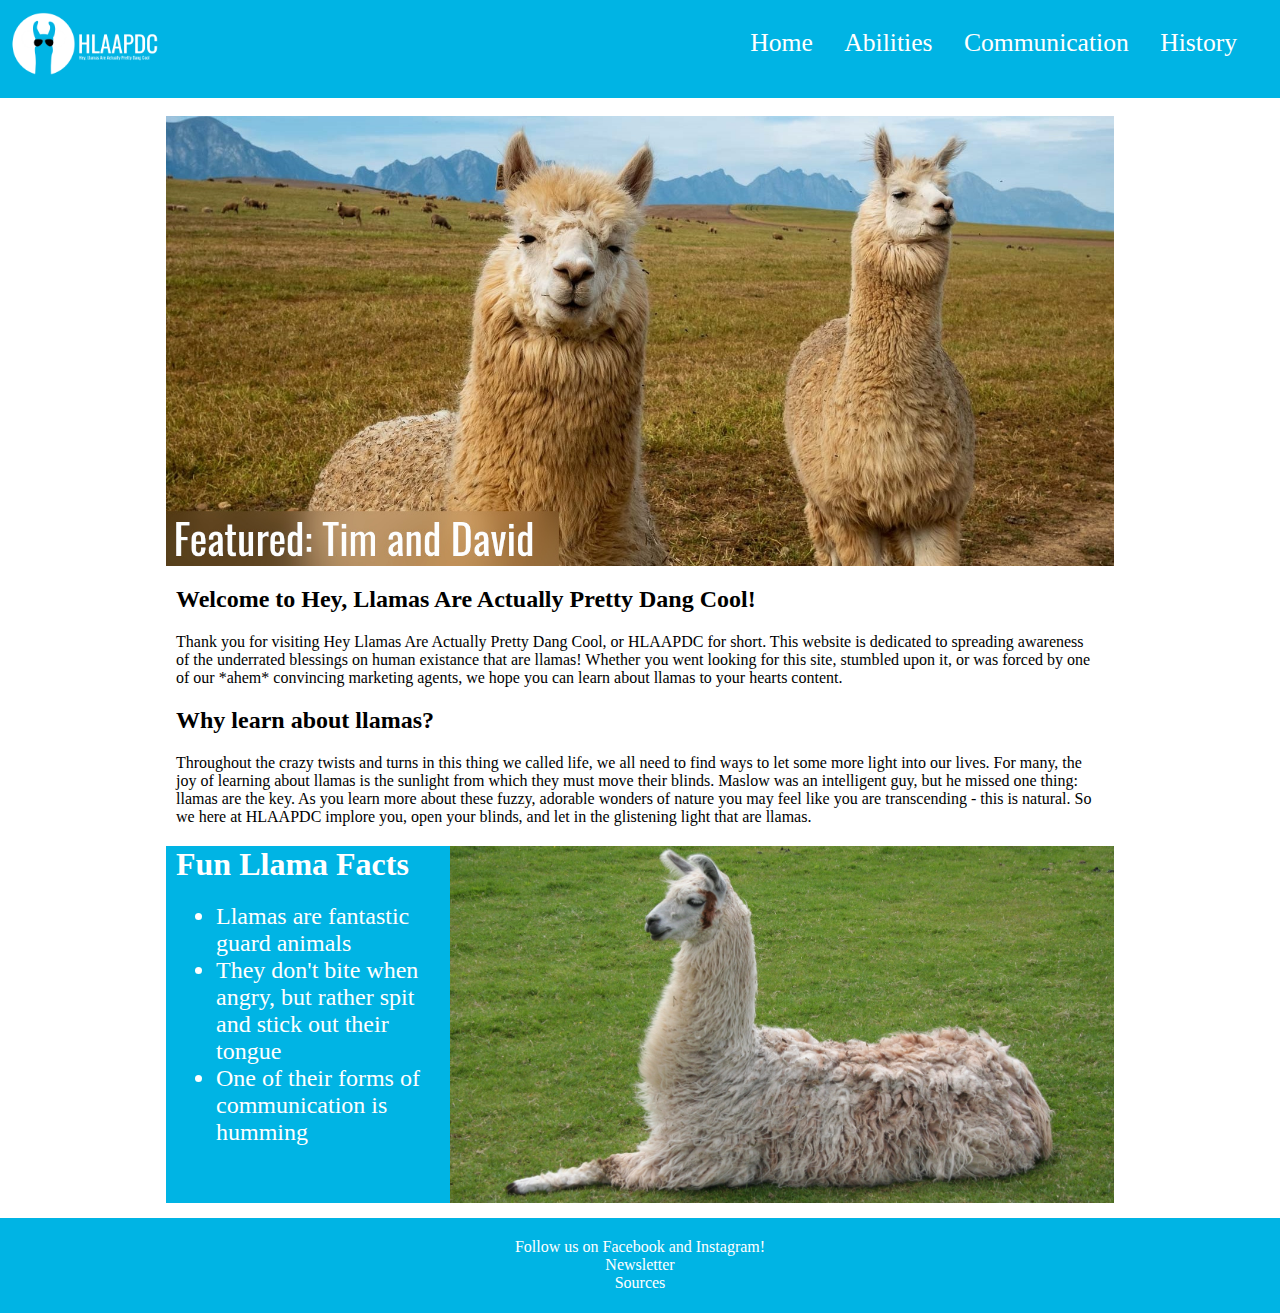
<file: Llama-Website/index.html>
<!doctype html>
<html>
<head>
<meta charset="utf-8">
<title>HLAPDC</title>
<link href="global.css" rel="stylesheet">
</head>

<body>

	<header>
		<span class="logo"><a href="index.html"><img src="media/LlammaWebsiteLogo.png" alt="Website Logo"></a></span>
		<nav>
			<ul id="navbarUl">
				<li class="navbarLi"><a href="index.html">Home</a></li>
				<li class="navbarLi"><a href="abilities.html">Abilities</a></li>
				<li class="navbarLi"><a href="communication.html">Communication</a></li>
				<li class="navbarLi"><a href="history.html">History</a></li>
			</ul>
		</nav>
	</header>
	
	
		<main>
			<br> <!--Line break to center image -->
			<div class="cropped">
				<img src="media/Llama1.jpg" alt="Tim and David">
			</div>
			
			<h2 class="space">Welcome to Hey, Llamas Are Actually Pretty Dang Cool!</h2>
			<p>Thank you for visiting Hey Llamas Are Actually Pretty Dang Cool, or HLAAPDC for short. This website is dedicated to spreading awareness of the underrated blessings on human existance that are llamas!
			Whether you went looking for this site, stumbled upon it, or was forced by one of our *ahem* convincing marketing agents, we hope you can learn about llamas to your hearts content.</p>
			
			<h2>Why learn about llamas?</h2>
			<p>Throughout the crazy twists and turns in this thing we called life, we all need to find ways to let some more light into our lives. For many, the joy of learning about llamas is the sunlight
			from which they must move their blinds. Maslow was an intelligent guy, but he missed one thing: llamas are the key. As you learn more about these fuzzy, adorable wonders of nature you may feel like you are transcending - 
			this is natural. So we here at HLAAPDC implore you, open your blinds, and let in the glistening light that are llamas.</p>
			
			<div class="funfacts">
				<img src="media/Llama2.jpeg" alt="Llama Photo">
				<h1 class="attention">Fun Llama Facts</h1>
				<ul class="facts">
					<li>Llamas are fantastic guard animals</li>
					<li>They don't bite when angry, but rather spit and stick out their tongue</li>
					<li>One of their forms of communication is humming</li>
				</ul>
			</div>
			
		</main>
		
	<footer>
		<a>Follow us on Facebook and Instagram!<br></a>
		<a href="newsletter.html">Newsletter</a><br>
		<a href="sources.html">Sources</a>
	</footer>

</body>

</html>
</file>
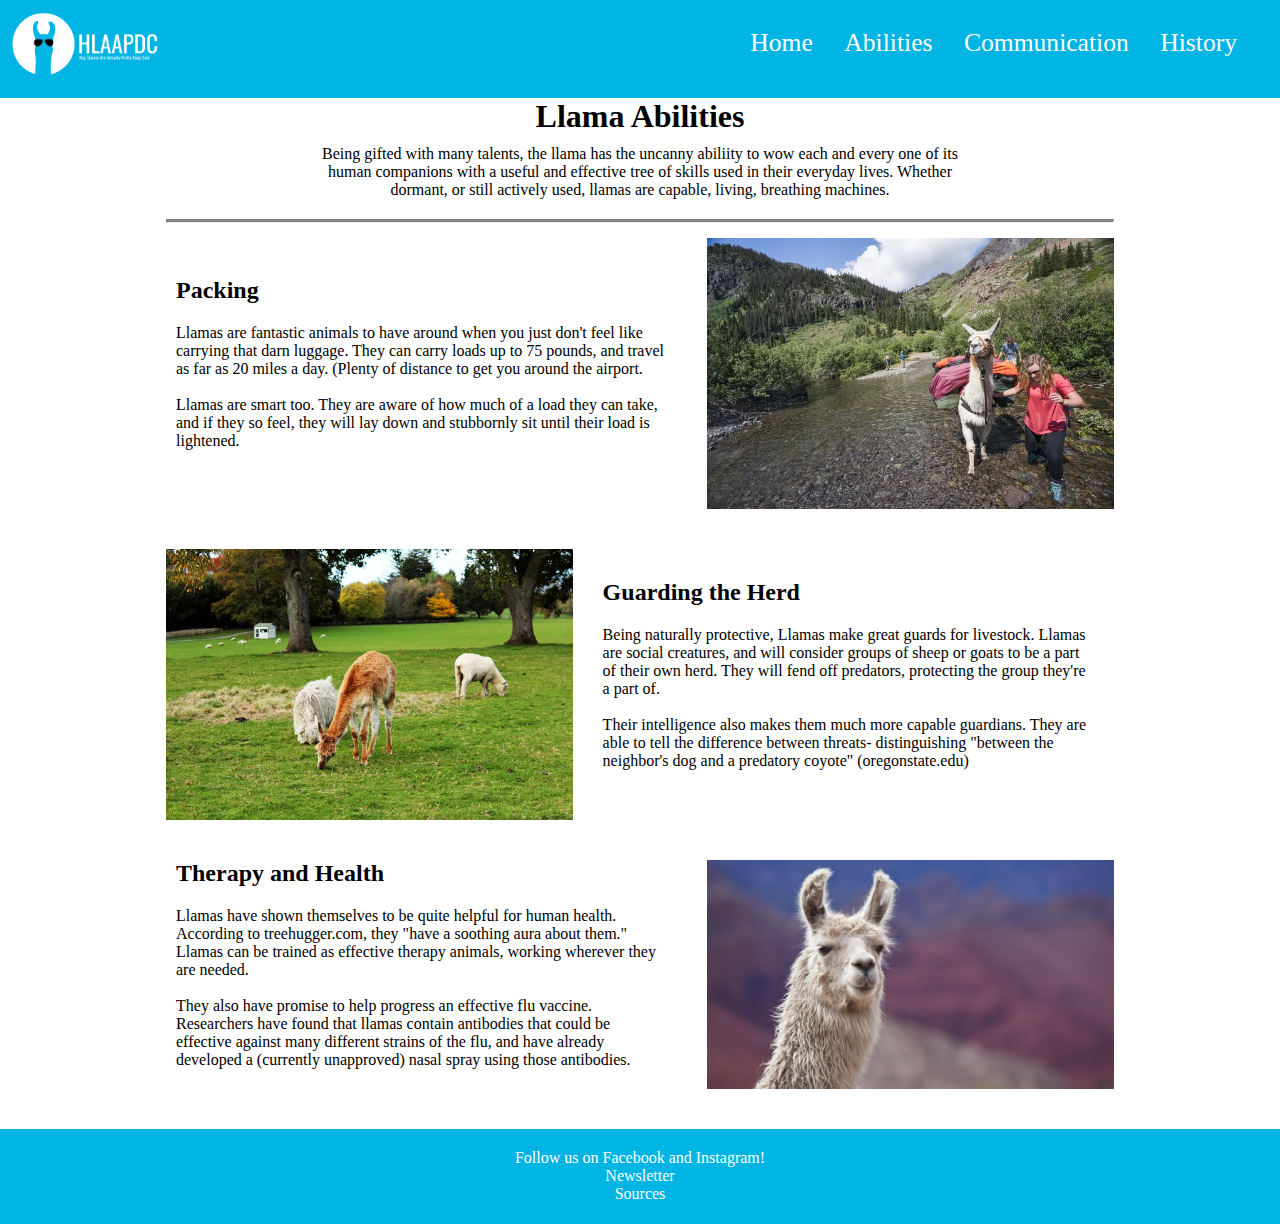
<file: Llama-Website/abilities.html>
<!doctype html>
<html lang="en">
<head>
<meta charset="utf-8">
<title>HLAPDC</title>
<link href="global.css" rel="stylesheet">
</head>

<body>
	<header>
		<span class="logo"><a href="index.html"><img src="media/LlammaWebsiteLogo.png" alt="Website Logo"></a></span>
		<nav>
			<ul id="navbarUl">
				<li class="navbarLi"><a href="index.html">Home</a></li>
				<li class="navbarLi"><a href="abilities.html">Abilities</a></li>
				<li class="navbarLi"><a href="communication.html">Communication</a></li>
				<li class="navbarLi"><a href="history.html">History</a></li>
			</ul>
		</nav>
	</header>
	
	<main>
		<h1 class="center">Llama Abilities</h1>
		<p class="subPara">Being gifted with many talents, the llama has the uncanny abiliity to wow each and every one of its 
		human companions with a useful and effective tree of skills used in their everyday lives. Whether dormant,
		 or still actively used, llamas are capable, living, breathing machines.</p>
		<hr>
		
		<div class="container">
			<div class="flexP">
				<h2>Packing</h2>
				<p>Llamas are fantastic animals to have around when you just don't feel like carrying that darn luggage. They can carry loads up to 75 pounds, and travel as far as 20 miles a day. (Plenty of distance to get you around the airport.<br><br>
				Llamas are smart too. They are aware of how much of a load they can take, and if they so feel, they will lay down and stubbornly sit until their load is lightened.</p>
			</div>
			<div>
				<img src="media/LlamaPack.jpg" alt="Llama Packing">
			</div>
		</div>
		
		<div class="container">
			<div>
			<img src="media/LlamaGuard.jpg" alt="Llama ability 1">
			</div>
			<div class="flexPr">
				<h2>Guarding the Herd</h2>
				<p>Being naturally protective, Llamas make great guards for livestock. Llamas are social creatures, and will consider groups of sheep or goats to be a part of their own herd. They will fend off predators, protecting the group they're a part of.<br><br>
				Their intelligence also makes them much more capable guardians. They are able to tell the difference between threats- distinguishing "between the neighbor's dog and a predatory coyote" (oregonstate.edu) </p>
			</div>
		</div>
		
		<div class="container">
			<div class="flexP">
				<h2>Therapy and Health</h2>
				<p>Llamas have shown themselves to be quite helpful for human health. According to treehugger.com, they "have a soothing aura about them." Llamas can be trained as effective therapy animals, working wherever they are needed. <br><br>
				They also have promise to help progress an effective flu vaccine. Researchers have found that llamas contain antibodies that could be effective against many different strains of the flu, and have already developed a (currently unapproved) nasal spray using those antibodies.</p>
			</div>
			<div>
				<img src="media/LlamaTherapy.jpg" alt="Llama Packing">
			</div>
		</div>
	</main>
	
	<footer>
		<a>Follow us on Facebook and Instagram!<br></a>
		<a href="newsletter.html">Newsletter</a><br>
		<a href="sources.html">Sources</a>
	</footer>

</body>

</html>
</file>
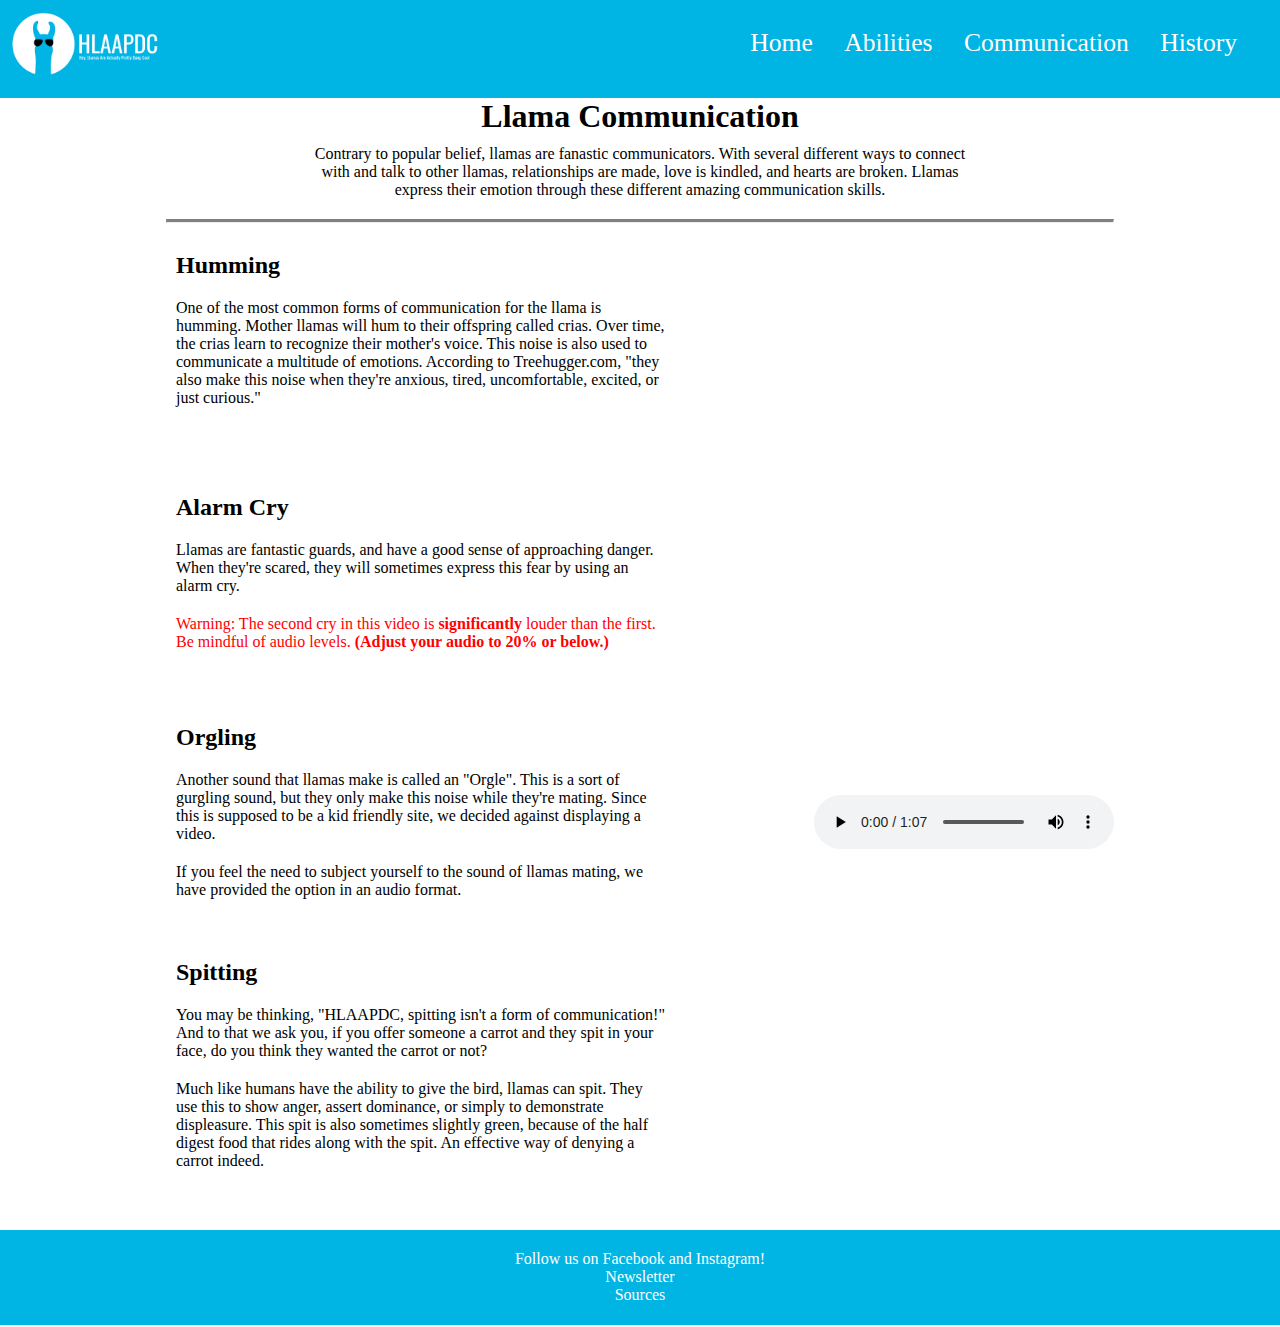
<file: Llama-Website/communication.html>
<!doctype html>
<html lang="en">
<meta charset="utf-8">
<title>HLAPDC</title>
<link href="global.css" rel="stylesheet">
</head>

<body>
	<header>
		<span class="logo"><a href="index.html"><img src="media/LlammaWebsiteLogo.png" alt="Website Logo"></a></span>
		<nav>
			<ul id="navbarUl">
				<li class="navbarLi"><a href="index.html">Home</a></li>
				<li class="navbarLi"><a href="abilities.html">Abilities</a></li>
				<li class="navbarLi"><a href="communication.html">Communication</a></li>
				<li class="navbarLi"><a href="history.html">History</a></li>
			</ul>
		</nav>
	</header>
	
	<main>
		<h1 class="center">Llama Communication</h1>
		<p class="subPara">Contrary to popular belief, llamas are fanastic communicators. With several different ways
		to connect with and talk to other llamas, relationships are made, love is kindled, and hearts are broken.
		Llamas express their emotion through these different amazing communication skills.</p>
		<hr>
		
		<div class="container">
			<div class="flexP">
				<h2>Humming</h2>
				<p>One of the most common forms of communication for the llama is humming. Mother llamas will hum to their offspring called crias. Over time, the crias learn to recognize their mother's voice. 
				This noise is also used to communicate a multitude of emotions. According to Treehugger.com, "they also make this noise when they're anxious, tired, uncomfortable, excited, or just curious."</p>
			</div>
			
			<iframe width="305" height="203" src="https://www.youtube.com/embed/Jcd0zI522Vs" title="YouTube video player" allow="accelerometer; autoplay; clipboard-write; encrypted-media; gyroscope; picture-in-picture" allowfullscreen></iframe>
	</div>
		
		<div class="container">
			<div class="flexP">
				<h2>Alarm Cry</h2>
				<p>Llamas are fantastic guards, and have a good sense of approaching danger. When they're scared, they will sometimes express this fear by using an alarm cry.</p>
				<p class="warning">Warning: The second cry in this video is <b>significantly</b> louder than the first. Be mindful of audio levels. <b>(Adjust your audio to 20% or below.)</b></p>
			</div>
				<iframe width="305" height="203" src="https://www.youtube.com/embed/p_JIUS9PPxw" title="YouTube video player" allow="accelerometer; autoplay; clipboard-write; encrypted-media; gyroscope; picture-in-picture" allowfullscreen></iframe>
		</div>
		
		<div class="container">
			<div class="flexP">
				<h2>Orgling</h2>
				<p>Another sound that llamas make is called an "Orgle". This is a sort of gurgling sound, but they only make this noise while they're mating. Since this is supposed to be a kid friendly site, we decided against displaying a video.</p>
				<p>If you feel the need to subject yourself to the sound of llamas mating, we have provided the option in an audio format.</p>
			</div>
				<audio controls>
					<source src="media/Orgle.ogg" type="audio/ogg">
					<source src="media/Orgle.mp3" type="audio/mpeg">
				</audio>
		</div>
		
		<div class="container">
			<div class="flexP">
				<h2>Spitting</h2>
				<p>You may be thinking, "HLAAPDC, spitting isn't a form of communication!" And to that we ask you, if you offer someone a carrot and they spit in your face, do you think they wanted the carrot or not?</p>
				<p>Much like humans have the ability to give the bird, llamas can spit. They use this to show anger, assert dominance, or simply to demonstrate displeasure. This spit is also sometimes slightly green,
				because of the half digest food that rides along with the spit. An effective way of denying a carrot indeed.</p>
			</div>
				<iframe width="305" height="203" src="https://www.youtube.com/embed/_51ODQ5JPG8" title="YouTube video player" allow="accelerometer; autoplay; clipboard-write; encrypted-media; gyroscope; picture-in-picture" allowfullscreen></iframe>
		</div>
	</main>
	
	<footer>
		<a>Follow us on Facebook and Instagram!<br></a>
		<a href="newsletter.html">Newsletter</a><br>
		<a href="sources.html">Sources</a>
	</footer>
</body>
</html>
</file>
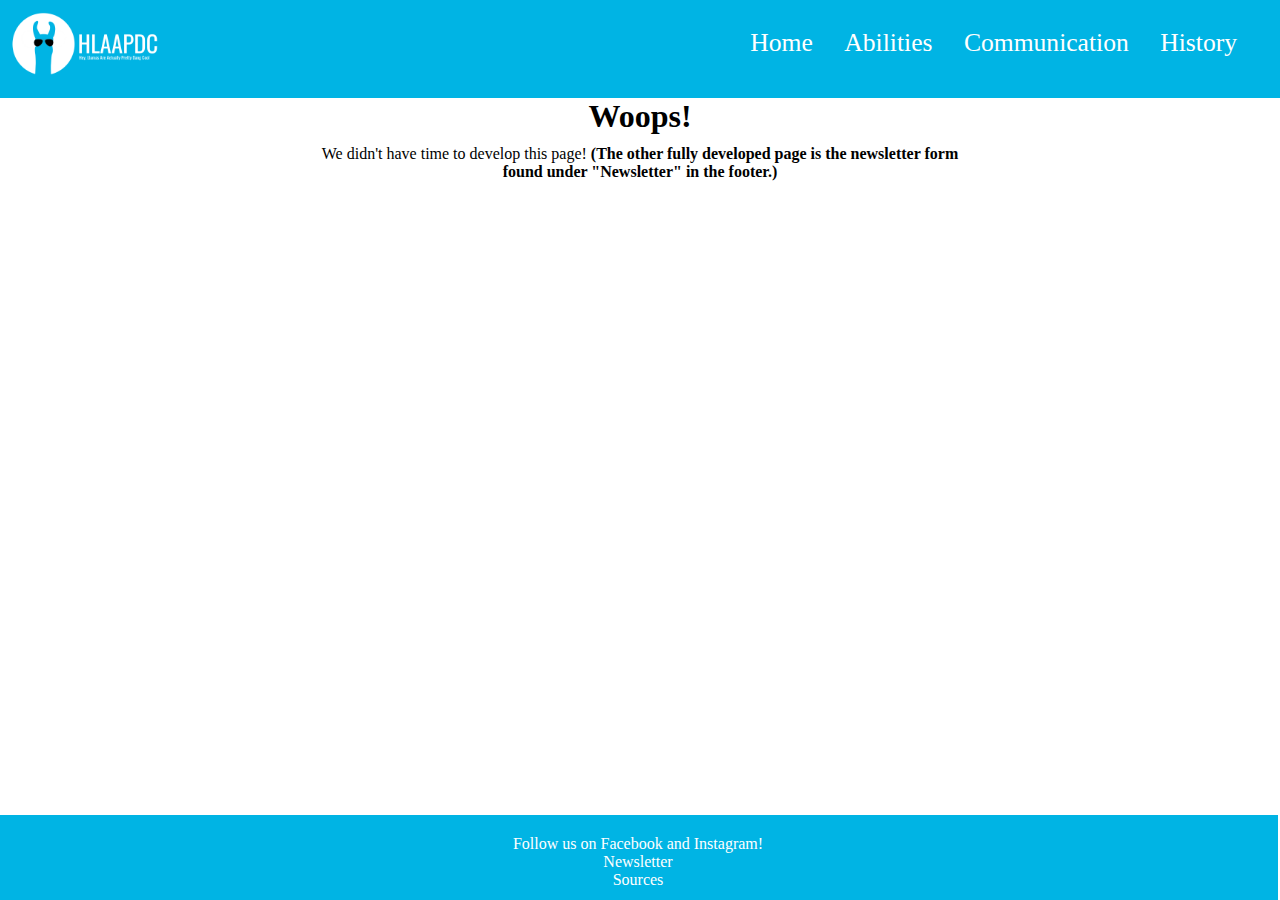
<file: Llama-Website/history.html>
<!doctype html>
<html lang="en">
<head>
<meta charset="utf-8">
<title>HLAPDC</title>
<link href="global.css" rel="stylesheet">
</head>

<body>
	<header>
		<span class="logo"><a href="index.html"><img src="media/LlammaWebsiteLogo.png" alt="Website Logo"></a></span>
		<nav>
			<ul id="navbarUl">
				<li class="navbarLi"><a href="index.html">Home</a></li>
				<li class="navbarLi"><a href="abilities.html">Abilities</a></li>
				<li class="navbarLi"><a href="communication.html">Communication</a></li>
				<li class="navbarLi"><a href="history.html">History</a></li>
			</ul>
		</nav>
	</header>
	
	<main>
		<h1 class="center">Woops!</h1>	
		<p class="subPara">We didn't have time to develop this page! <b>(The other fully developed page is the newsletter form found under "Newsletter" in the footer.)</b></p>
	</main>
	
		
	<footer class="bottom">
		<a>Follow us on Facebook and Instagram!<br></a>
		<a href="newsletter.html">Newsletter</a><br>
		<a href="sources.html">Sources</a>
	</footer>
	
	
</body>
</file>
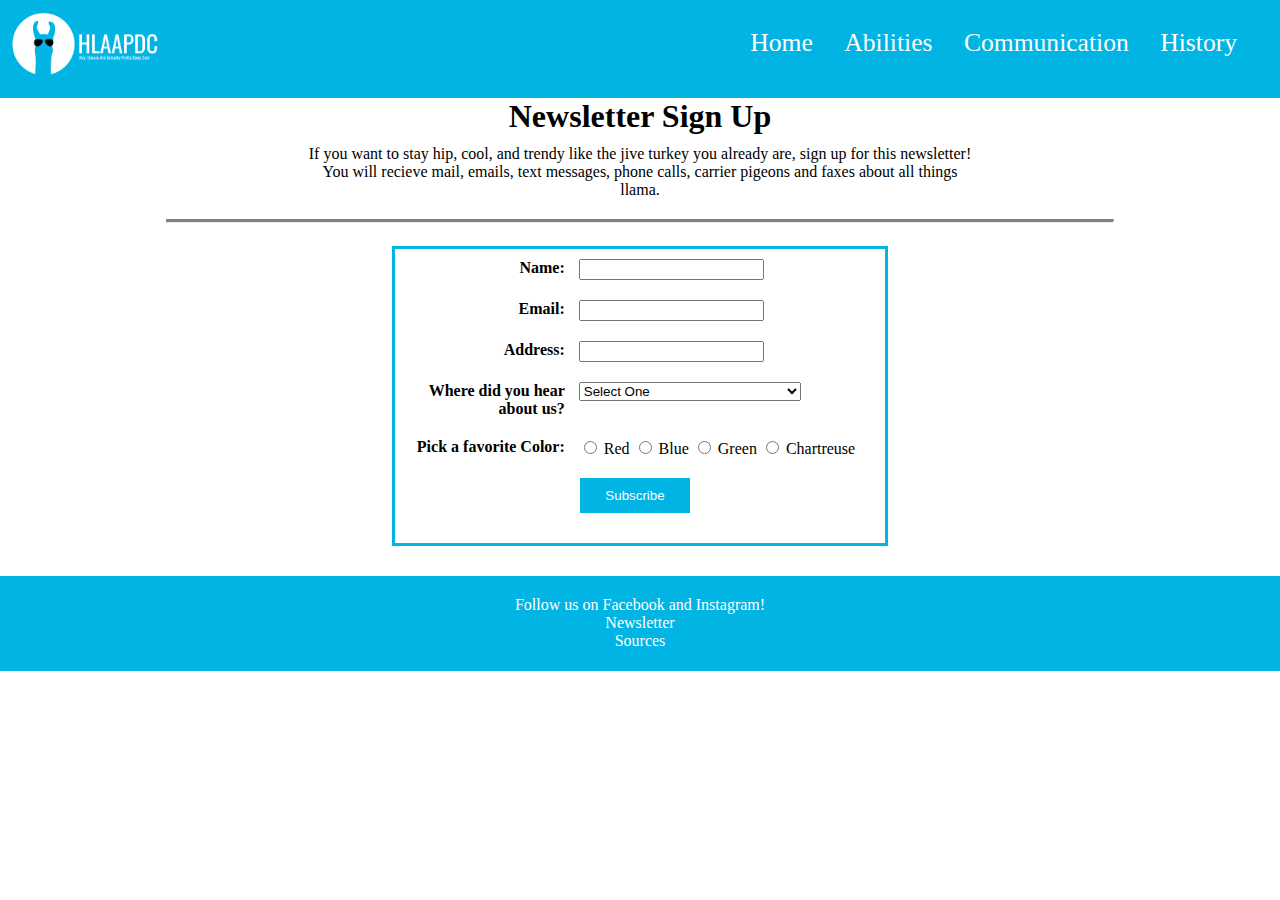
<file: Llama-Website/newsletter.html>
<!doctype html>
<html lang="en">
<meta charset="utf-8">
<title>HLAPDC</title>
<link href="global.css" rel="stylesheet">
<script src="javascript.js"></script>
</head>

<body>
	<header>
		<span class="logo"><a href="index.html"><img src="media/LlammaWebsiteLogo.png" alt="Website Logo"></a></span>
		<nav>
			<ul id="navbarUl">
				<li class="navbarLi"><a href="index.html">Home</a></li>
				<li class="navbarLi"><a href="abilities.html">Abilities</a></li>
				<li class="navbarLi"><a href="communication.html">Communication</a></li>
				<li class="navbarLi"><a href="history.html">History</a></li>
			</ul>
		</nav>
	</header>
	
	<main>
		<h1 class="center">Newsletter Sign Up</h1>
		<p class="subPara">If you want to stay hip, cool, and trendy like the jive turkey you already are, sign up for this newsletter! You will recieve
		mail, emails, text messages, phone calls, carrier pigeons and faxes about all things llama.</p>
		<hr>
		
		<div class="containerForm">
		<form class="subform">
			<p>
				<label for="name" class="label">Name:</label>
				<input type="text" name="name" id="name">
			</p>
			<p>
				<label for="email" class="label">Email:</label>
				<input type="text" name="email" id="email">
			</p>
			
			<p>
				<label for="address" class="label">Address:</label>
				<input type="text" name="address" id="address">
			</p>
			<p>
				<label for="refer" class="label">Where did you hear about us?</label>
				<select name="refer" id="refer">
					<option value="null">Select One</option>
					<option value="1">Friend</option>
					<option value="2">Google</option>
					<option value="3">HLAAPDC Marketing Agent</option>
					<option value="4">Tim (The llama not the professor.)</option>
				</select>
			</p>	
			<p>
				<span class="label">Pick a favorite Color:</span>
				<label>
					<input name="color" type="radio" value="red" id="red">
					Red</label>
				<label>
					<input name="color" type="radio" value="blue" id="blue">
					Blue</label>
				<label>
					<input name="color" type="radio" value="green" id="green">
					Green</label>
				<label>
					<input name="color" type="radio" value="chartreuse" id="chartreuse">
					Chartreuse</label>
			</p>
			<p>
				<input type="button" value="Subscribe" onclick="validateInput()">
			</p>
		</form>
		</div>
	</main>
	
	<footer>
		<a>Follow us on Facebook and Instagram!<br></a>
		<a href="newsletter.html">Newsletter</a><br>
		<a href="sources.html">Sources</a>
	</footer>


</body>

</html>
</file>
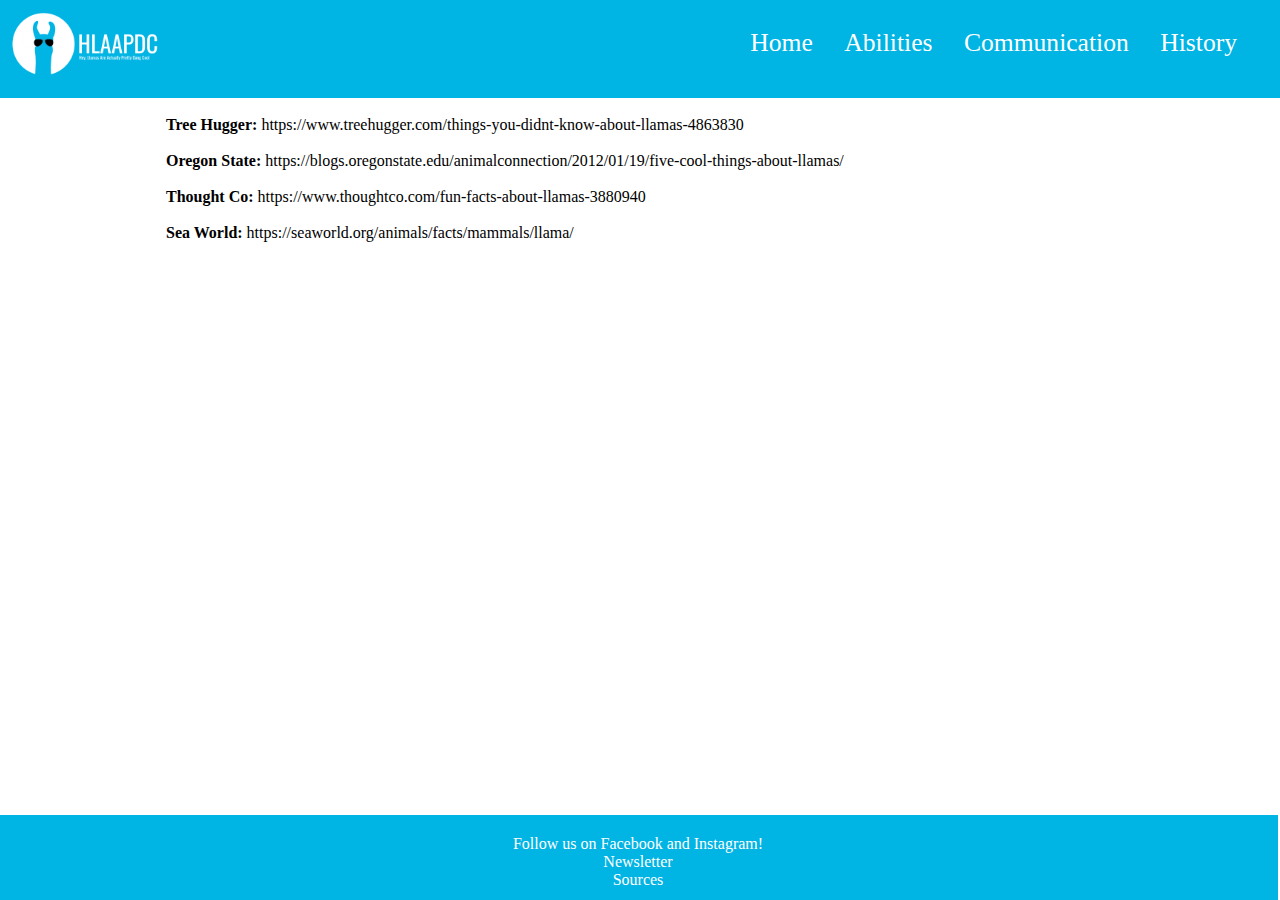
<file: Llama-Website/sources.html>
<!doctype html>
<html lang="en">
<meta charset="utf-8">
<title>HLAPDC</title>
<link href="global.css" rel="stylesheet">
</head>
<body>

	<header>
		<span class="logo"><a href="index.html"><img src="media/LlammaWebsiteLogo.png" alt="Website Logo"></a></span>
		<nav>
			<ul id="navbarUl">
				<li class="navbarLi"><a href="index.html">Home</a></li>
				<li class="navbarLi"><a href="abilities.html">Abilities</a></li>
				<li class="navbarLi"><a href="communication.html">Communication</a></li>
				<li class="navbarLi"><a href="history.html">History</a></li>
			</ul>
		</nav>
	</header>
	
	<main>
	
		<!-- <p>This page is not exhaustive of my resources, and is more for my own reference than anything else.</p> -->
		<br>
		<span><b>Tree Hugger:</b></span>
		<a class="blacktext" href="https://www.treehugger.com/things-you-didnt-know-about-llamas-4863830">https://www.treehugger.com/things-you-didnt-know-about-llamas-4863830</a><br><br>
		<span><b>Oregon State:</b></span>
		<a class="blacktext" href="https://blogs.oregonstate.edu/animalconnection/2012/01/19/five-cool-things-about-llamas/">https://blogs.oregonstate.edu/animalconnection/2012/01/19/five-cool-things-about-llamas/</a><br><br>
		<span><b>Thought Co:</b></span>
		<a class="blacktext" href="https://www.thoughtco.com/fun-facts-about-llamas-3880940">https://www.thoughtco.com/fun-facts-about-llamas-3880940</a><br><br>
		
		<span><b>Sea World:</b></span>
		<a class="blacktext" href="https://seaworld.org/animals/facts/mammals/llama/">https://seaworld.org/animals/facts/mammals/llama/</a>
	</main>
	
	<footer class="bottom">
		<a>Follow us on Facebook and Instagram!<br></a>
		<a href="newsletter.html">Newsletter</a><br>
		<a href="sources.html">Sources</a>
	</footer>
</body>

</html>
</file>
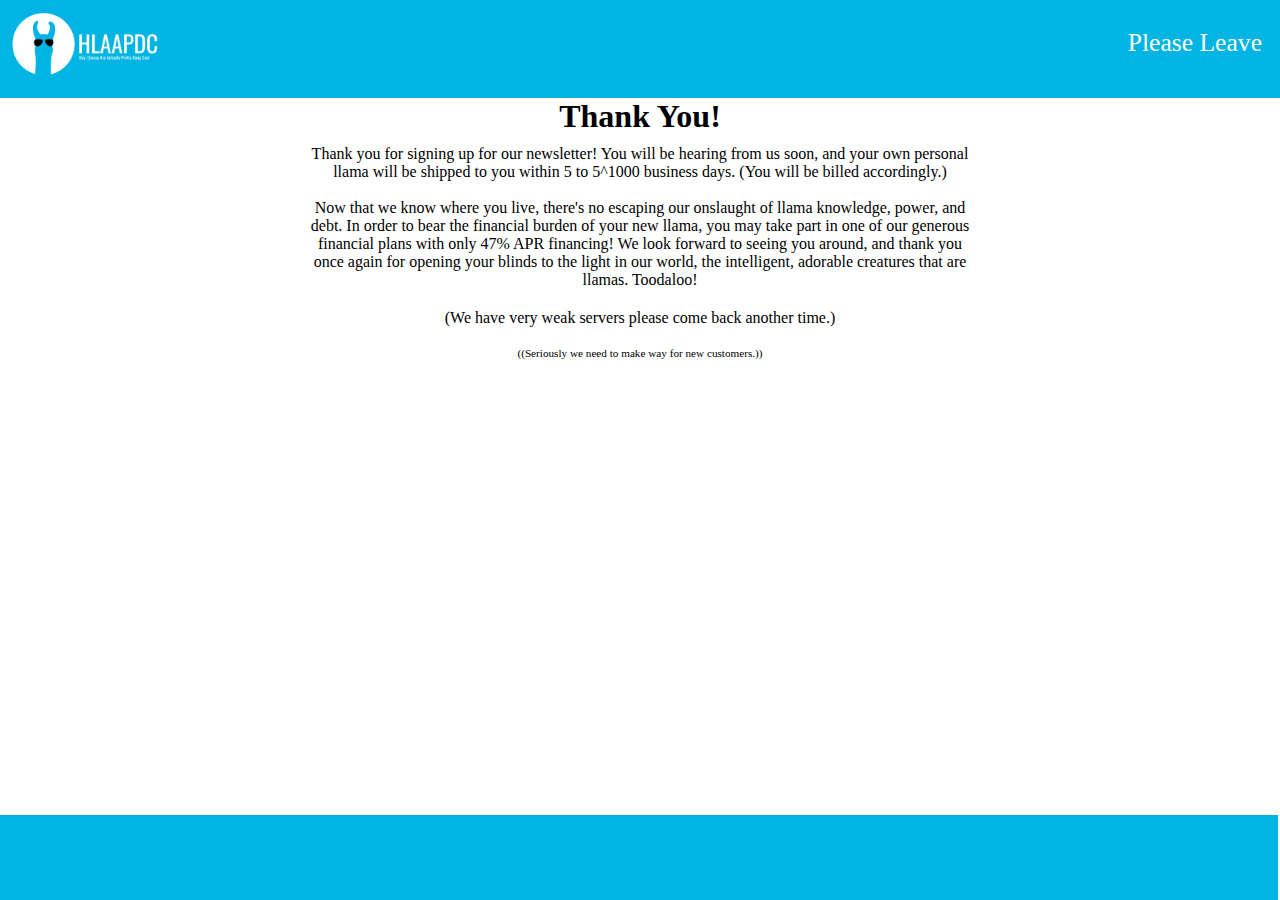
<file: Llama-Website/submit.html>
<!doctype html>
<html lang="en">
<head>
<meta charset="utf-8">
<title>HLAPDC</title>
<link href="global.css" rel="stylesheet">
<script src="javascript.js"></script>
</head>

<body onload="llamaColor()">
	<header>
		<span class="logo"><a href="submit.html"><img src="media/LlammaWebsiteLogo.png" alt="Website Logo"></a></span>
		<nav>
			<ul id="navbarUl">
				<li id="navbarLi"><a href="submit.html">Please Leave</a></li>
			</ul>
		</nav>
	</header>
	
	<main>
	<h1 class="center">Thank You!</h1>
	
		<p class="subPara">Thank you for signing up for our newsletter! You will be hearing from us soon, and your own personal <span id="llamaColor"></span> llama will be shipped to you
		within 5 to 5^1000 business days. (You will be billed accordingly.)<br><br>
		
		Now that we know where you live, there's no escaping our onslaught of llama knowledge, power, and debt. In order to bear the financial burden of your new llama,
		you may take part in one of our generous financial plans with only 47% APR financing! We look forward to seeing you around, and thank you once again for opening your blinds
		to the light in our world, the intelligent, adorable creatures that are llamas. Toodaloo!

		<p class="center">(We have very weak servers please come back another time.)</p>
		<p class="center subtext">((Seriously we need to make way for new customers.))</p>
	</main>
	
	<footer class="bottom"></footer>
</body>

<html>
</file>
<file: Llama-Website/global.css>
header {
	background-color: #00b4e4;
	height: 100px;
	margin: -10px -10px 0 -10px;
}

/*Place logo in top left*/
.logo img:first-child {
	float: left;
	height: 100px;
	margin-top: auto;
	margin-bottom: auto;
	margin-right: -20px;
}

/*configure nav bar*/
#navbarUl {
	text-align: right;
	list-style-type: none;
	padding: 30px 20px 0 0;
	margin: 0;
	color: white;
	font-size: 1.6em;
	font-family: Oswald;
}

.navbarLi {
	display: inline;
	margin: 0 25px 0 0;
}

a{
	text-decoration: none;
	color: white;
}

.blacktext {
	color: black;
}

a:hover {
	text-decoration: underline;
}

/* End of navigation bar styling, start body*/

h1, h2{
	font-family: oswald;
}

h1, h2, h3, p {
	margin: 0 20px 20px 10px;
	padding: 0;
}

.space {
	margin-top: 20px;
}

#background {
}

main {
	display: block;
	margin-left: auto;
	margin-right: auto;
	width: 75%;
	max-width: 950px;
	background-color: white;
	padding: 0;
}

.imgDiv img {
	width: 50%;
	margin:0;
	padding: 0;
}


img{
	display: block;
	margin-left: auto;
	margin-right: auto;
	max-width: 100%;
	padding: 0;
	margin: auto;
}

.cropped { /*make sure the set size of the image doesn't effect aspect ratio*/
	max-height: 450px;
	overflow: hidden;
}

img[src="media/Llama2.jpeg"]{
	float: right;
	width: 70%;
	margin-top: 0;
	margin-left: 0px;
}

.funfacts {
	background-color: #00b4e4;
	overflow: hidden;
}

.facts {
	font-size: 1.5em;
	color: white;
	margin: 10px;
}

.attention {
	color: white;
	font-weight: bold;
}


/* Footer styling*/
footer {
	background-color: #00b4e4;
	height: 75px;
	margin: 15px -10px -10px -10px;
	padding-top: 20px;
	text-align: center;
	color: white;
}

/*--------------------------------------------------------------------------------------------------------------------*/
/*Abilities page*/


.center {
	text-align: center;
	margin-left: auto;
	margin-right: auto;
}

.subPara {
	margin-left:15%;
	margin-right:15%;
	margin-top: -10px;
	text-align: center;
}

hr {
	border-top: 3px solid gray;
}

.container {
	margin-top: 15px;
	margin-bottom: 40px;
	min-width: 0;
	width: 100%;
	display: flex;
	flex-direction: row;
	align-items: center;
	justify-content: space-between;
}
.flexP {
	width: 55%;
	min-width: 55%;
	padding-right: 20px;
}

.flexPr {
	width: 55%;
	min-width:55%;
	padding-left: 20px;
}

img[src="LlamaPack.jpg"]{
	padding: 0;
}


/*--------------------------------------------------------------------------------------------------------------------*/
/*Communication page*/

.warning {
	color: red;
}

iframe{
	border: none;
}

/*--------------------------------------------------------------------------------------------------------------------*/
/*Newsletter page*/

.subform .label {
	display: inline-block;
	width: 150px;
	vertical-align: top;
	text-align: right;
	margin-right: 10px;
	font-weight: bold;
}

.subform input[type="button"] {
	display: block;
	background-color: #00b4e4;
	border: none;
	color: white;
	margin-left: auto;
	margin-right: auto;
	text-align: center;
	padding: 10px 25px;
}

.subform input[type="button"]:hover {
	text-decoration: underline;
}

.containerForm {
	display: flex;
	justify-content: center;
	align-items: center;
}

form {
	border: solid #00b4e4;
	padding: 10px;
	margin: 15px;
}

/*--------------------------------------------------------------------------------------------------------------------*/
/*History page*/

/*get footer to stay at bottom of page*/
.bottom{
	position: fixed;
	bottom: 0;
	width: 100%;
}

/*--------------------------------------------------------------------------------------------------------------------*/
/*submit page*/

.subtext{
	font-size: .7em;
	margin-top: 0;
}
</file>
